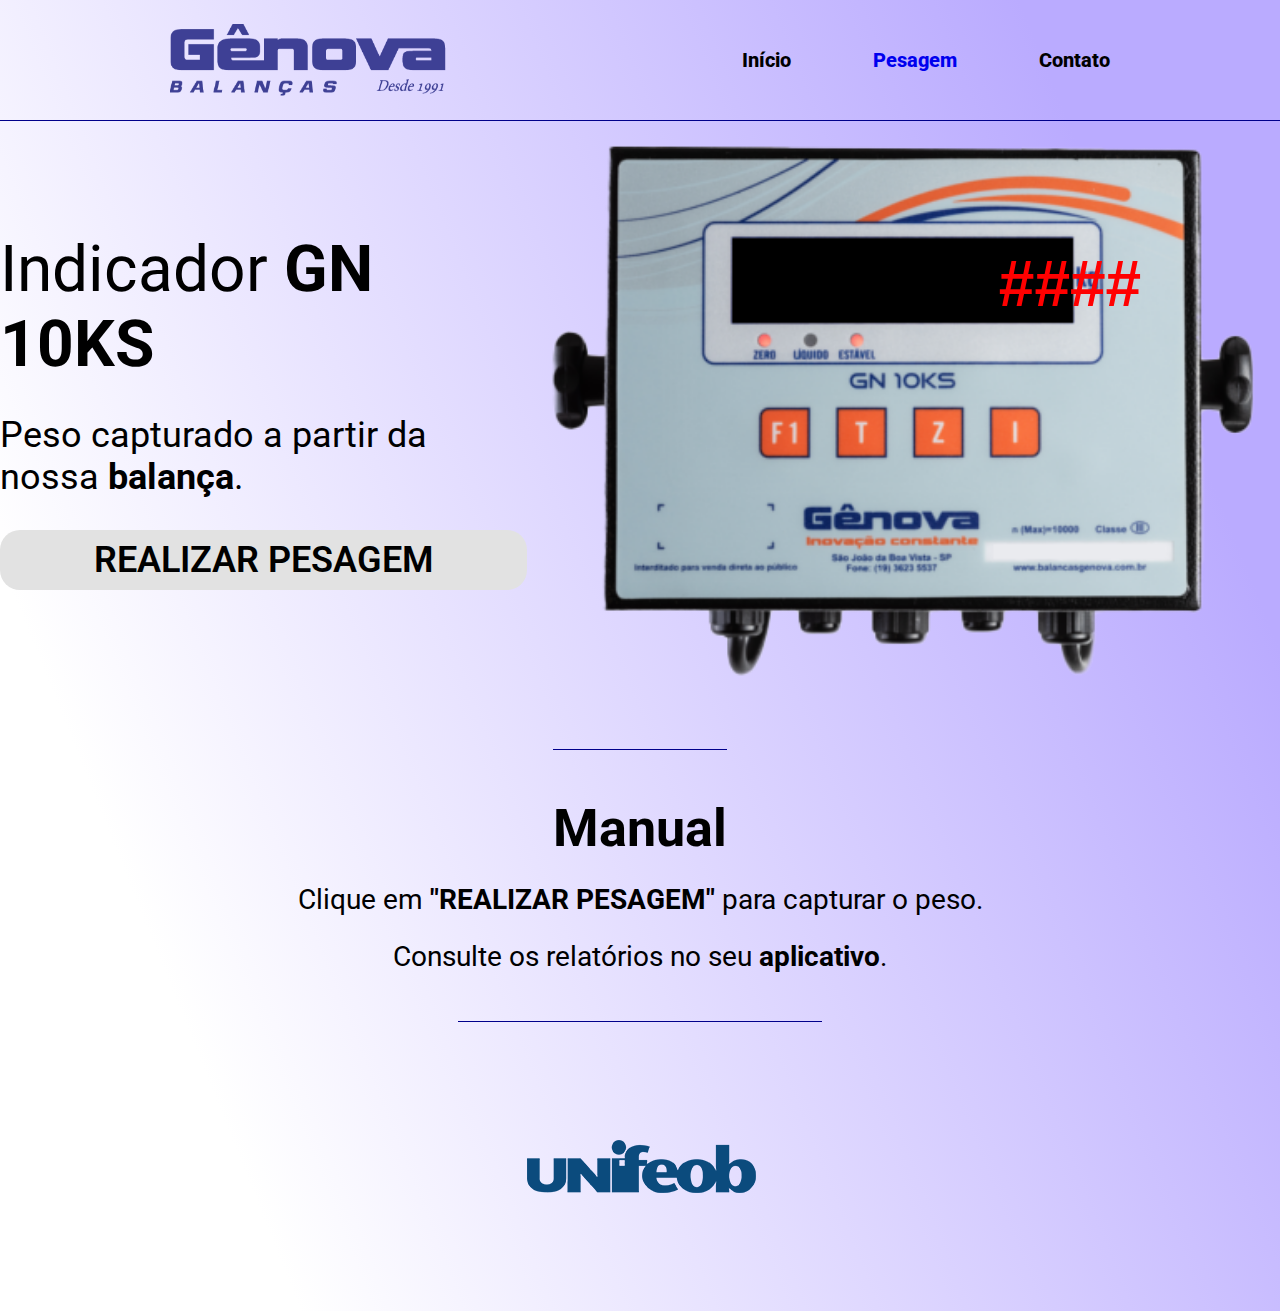
<file: Site da aplicação/index.html>
<!DOCTYPE html>
<html lang="pt-BR">

<head>
    <meta charset="UTF-8">
    <meta name="viewport" content="width=device-width, initial-scale=1.0">
    <meta name="description" content="Uma balança que vai revolucionar a forma de comunicação dos dispositivos.">
    <title>Gênova Balanças - Pesagem Web</title>
    <link rel="stylesheet" type="text/css" href="style.css">
</head>

<body>
    <header class="cabecalho">
        <img class="cabecalho-imagem" src="img/logogenova.png" alt="Logo Gênova">
        <nav class="cabecalho-menu">
            <a class="cabecalho-menu-item">Início</a>
            <a href="pesagens.html" class="cabecalho-menu-item">Pesagem</a>
            <a class="cabecalho-menu-item">Contato</a>
        </nav>
    </header>

    <main class="conteudo">
        <section class="conteudo-principal">
            <div class="conteudo-principal-escrito">
                <h1 class="conteudo-principal-escrito-titulo">Indicador <strong>GN 10KS</strong></h1>
                <h2 class="conteudo-principal-escrito-subtitulo">Peso capturado a partir da nossa
                    <strong>balança</strong>.
                </h2>
                <button id="botaoPesagem" class="conteudo-principal-escrito-botao">REALIZAR PESAGEM</button>
            </div>
            <div id="textoIndicador" class="conteudo-principal-indicador">####</div>
            <img class="conteudo-principal-imagem" src="img/ks.png" alt="Indicador">
        </section>
        <section class="conteudo-secundario">
            <h3 class="conteudo-secundario-titulo"><strong>Manual</strong></h3>
            <p class="conteudo-secundario-paragrafo"> Clique em <strong>"REALIZAR PESAGEM"</strong> para capturar o peso.</p>
            <p class="conteudo-secundario-paragrafo">Consulte os relatórios no seu <strong>aplicativo</strong>.</p>
        </section>
    </main>

    <footer class="rodape">
        <img class="rodape-imagem" src="img/feob.png" alt="Logo Unifeob">
    </footer>
</body>
<script>
    let textoIndicador = document.querySelector('#textoIndicador')
    let botaoPesagem = document.querySelector('#botaoPesagem')
    botaoPesagem.addEventListener('click', async () => {
        try {
            let valorCapturado = await fetch('http://192.168.0.18')
            let pesoJson = await valorCapturado.json()
            if (pesoJson.peso) {
                textoIndicador.innerText = pesoJson.peso
                let date = new Date().toUTCString()
                localStorage.setItem(date, pesoJson.peso)
            }
        } catch (error) {
            textoIndicador.innerText = 'ERROR'
        }
    })
</script>

</html>
</file>
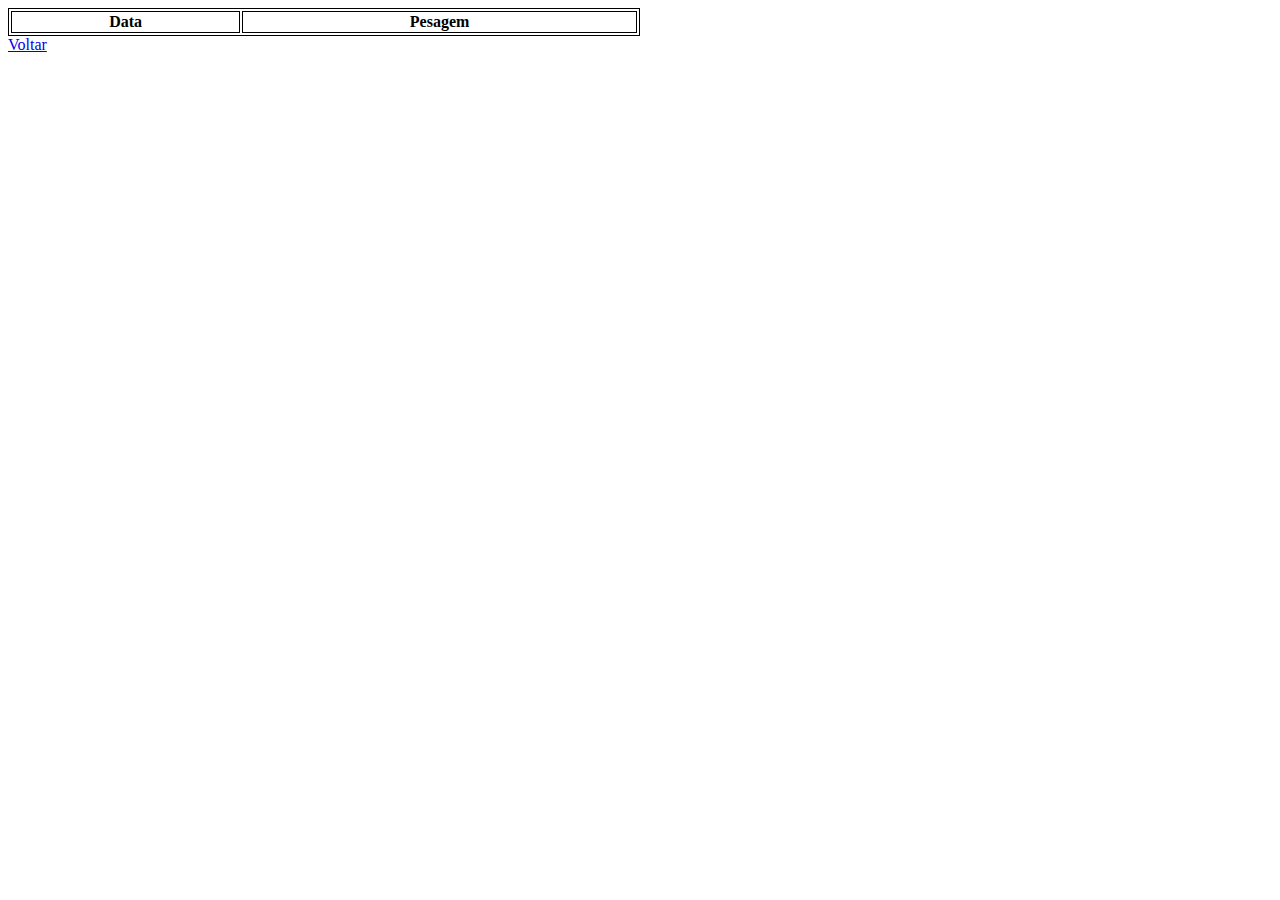
<file: Site da aplicação/pesagens.html>
<!DOCTYPE html>
<html lang="pt-BR">

<head>
    <meta charset="UTF-8">
    <meta name="viewport" content="width=device-width, initial-scale=1.0">
    <title>Histórico de Pesagens</title>
    <style>
        table,
        th,
        td {
            border: 1px solid black;
        }
        table {
            width: 50%;
        }
    </style>
</head>

<body>
    <div>
        <table>
            <thead>
                <tr>
                    <th>Data</th>
                    <th>Pesagem</th>
                </tr>
            </thead>
            <tbody id="tableBody">                
            </tbody>
        </table>
    </div>
    <a href="index.html">Voltar</a>
</body>
<script>
    const storage = { ...localStorage }
    const items = Object.keys(storage)    
    const tableItems = items.map(item => {
        return `<tr><td>${item}</td><td>${storage[item]}</td></tr>`
    })    
    let tableBody = document.querySelector('#tableBody')
    tableBody.innerHTML = tableItems.join('')
</script>

</html>
</file>
<file: Site da aplicação/style.css>
@import url('https://fonts.googleapis.com/css2?family=Roboto:ital,wght@0,100;0,300;0,400;0,500;0,700;0,900;1,100;1,300;1,400;1,500;1,700;1,900&display=swap');

* {
    margin: 0;
    padding: 0;
    box-sizing: border-box;
    text-decoration: none;
}

body {
    font-size: 100%;  
    background: linear-gradient(68.15deg, #ffffff 16.62%, #baabff 85.61%);
}

.cabecalho {
    display: flex;
    flex-direction: row;
    align-items: center;
    justify-content: space-around;
    padding: 24px;
}

.cabecalho-imagem {
    max-width:280px;
    max-height:150px;
    height: 72px;
}

.cabecalho-menu {
    display: flex;
    gap: 82px;
}

.cabecalho-menu-item {
    font-family: "Roboto", sans-serif;
    font-weight: 800;
    font-size: 20px;
}

.conteudo {
    margin-bottom: 48px;
    border-top: 0.4px solid darkblue;    
}

.conteudo-principal {
    display: flex;
    flex-direction: row;
    align-items: center;
    justify-content: space-around;
}

.conteudo-principal-escrito {
    display: flex;
    flex-direction: column;
    gap: 32px;
}

.conteudo-principal-imagem {
    height: 580px;
    padding: 24px;
}

.conteudo-principal-escrito-titulo {
    font-family: "Roboto", sans-serif;
    font-weight: 400;
    font-size: 64px;
}

.conteudo-principal-escrito-subtitulo {
    font-family: "Roboto", sans-serif;
    font-weight: 400;
    font-size: 36px;
}

.conteudo-principal-escrito-botao {
    font-family: "Roboto", sans-serif;
    font-weight: 800;
    font-size: 52px;
    cursor: pointer
}

.conteudo-principal-escrito-botao {
    background-color: rgb(226, 226, 226);
    width: 180;
    height: 60px;
    border: none;
    box-shadow: 4px 5px 4px rgba(red, green, blue, alpha);
    border-radius: 20px;
    font-family: "Roboto", sans-serif;
    font-weight: 600;
    font-size: 36px;
}

.conteudo-principal-escrito-botao:hover {
    background-color: rgb(132, 132, 132);  
    transition: 1s;  
}

.conteudo-principal-indicador {
    position: absolute;
    margin-top: -254px;
    margin-left: 860px;
    font-family: "Jersey 25 Charted", sans-serif;
    font-weight: 600;
    font-style: normal;
    font-size: 64px;
    color: #ff0000;
}

.conteudo-secundario {
    display: flex;
    flex-direction: column;
    align-items: center;
    gap: 24px;
    margin-top: 48px;
}

.conteudo-secundario-titulo {
    border-top: 0.4px solid darkblue; 
    padding-top: 48px;
    font-family: "Roboto", sans-serif;
    font-weight: 400;
    font-size: 52px;
}

.conteudo-secundario-paragrafo {
    font-family: "Roboto", sans-serif;
    font-weight: 400;
    font-size: 28px;
}

.rodape-imagem {
    padding: 32px;
    border-top: 0.4px solid darkblue;
}

.rodape-imagem {
    display: block;
    margin: 0 auto;
}
</file>
